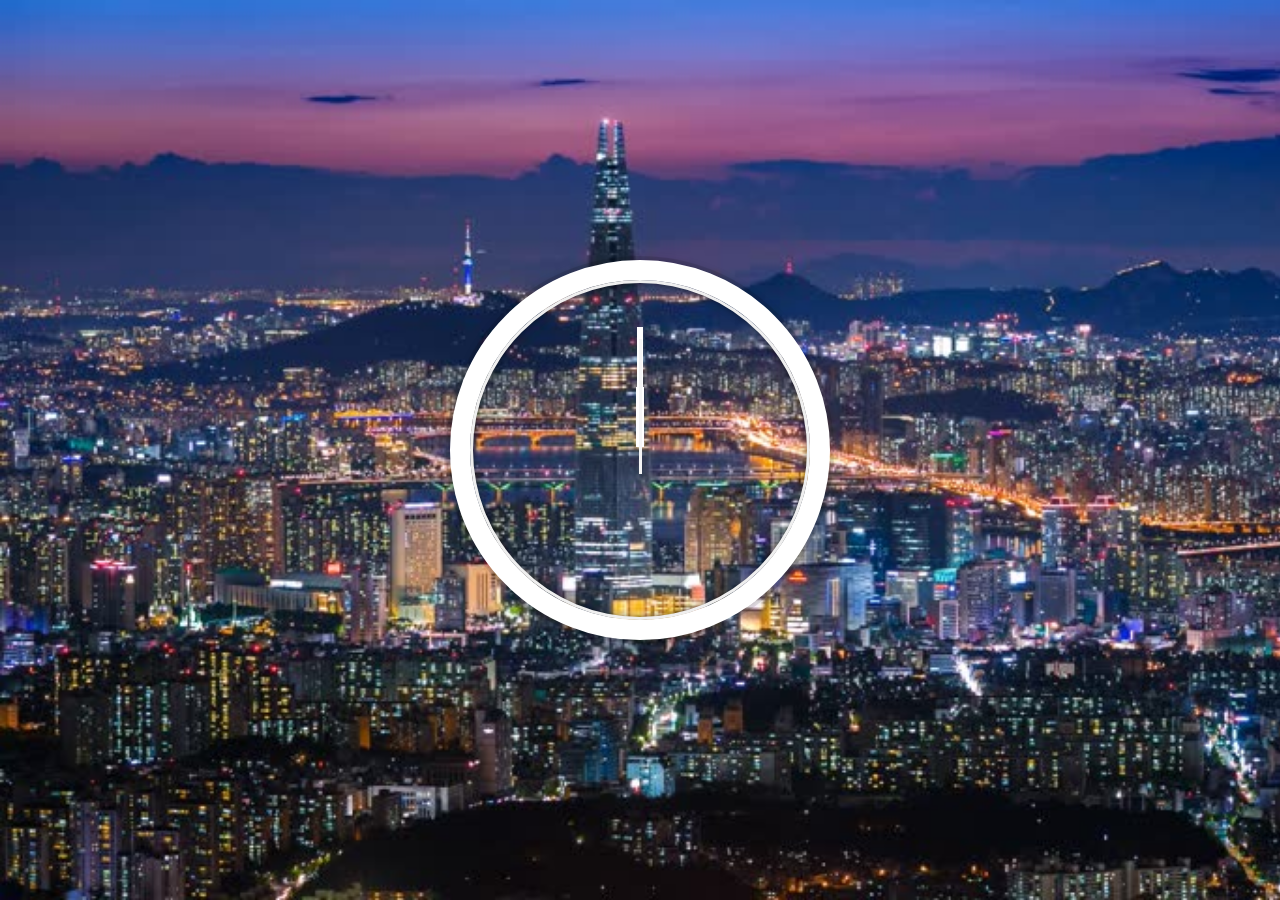
<file: clock/index.html>
<!DOCTYPE html>
<html lang="en">

<head>
  <meta charset="UTF-8">
  <title>JS + CSS Clock</title>
</head>

<body>


  <div class="clock">
    <div class="clock-face">
      <div class="hand hour-hand"></div>
      <div class="hand min-hand"></div>
      <div class="hand second-hand"></div>
    </div>
  </div>


  <style>
    html {
      background: #018DED;
      background-image: url("image1.jpg");
      background-size: cover;
      font-family: 'helvetica neue';
      text-align: center;
      font-size: 10px;
    }

    body {
      margin: 0;
      font-size: 2rem;
      display: flex;
      flex: 1;
      min-height: 100vh;
      align-items: center;
    }

    .clock {
      width: 30rem;
      height: 30rem;
      border: 20px solid white;
      border-radius: 50%;
      margin: 50px auto;
      position: relative;
      padding: 2rem;
      box-shadow:
        0 0 0 4px rgba(0, 0, 0, 0.1),
        inset 0 0 0 3px #EFEFEF,
        inset 0 0 10px black,
        0 0 10px rgba(0, 0, 0, 0.2);
    }


    .clock-face {
      position: relative;
      width: 100%;
      height: 100%;
      transform: translateY(-3px);
      /* account for the height of the clock hands */
    }

    /* .hand {
      width: 50%;
      height: 6px;
      background: white;
      position: absolute;
      top: 50%;
      transform-origin: 100%;
      transform: rotate(90deg);
      transition: all 0.05s;
      transition-timing-function: cubic-bezier(0.65, 0.05, 0.36, 1);
    } */

    .hour-hand {
      background: white;
      height: 20%;
      left: 48.75%;
      position: absolute;
      top: 30%;
      transform-origin: 50% 100%;
      width: 2.5%;

    }

    .min-hand {
      background: white;
      height: 40%;
      left: 49%;
      position: absolute;
      top: 10%;
      transform-origin: 50% 100%;
      width: 2%;
    }

    .second-hand {
      background: whitesmoke;
      height: 45%;
      left: 49.5%;
      position: absolute;
      top: 14%;
      transform-origin: 50% 80%;
      width: 1%;
      z-index: 8;
    }
  </style>

  <script>

    const secondHand = document.querySelector('.second-hand');
    const minsHand = document.querySelector('.min-hand');
    const hourHand = document.querySelector('.hour-hand')

    function setDate() {
      const now = new Date();

      const seconds = now.getSeconds();
      const secondsDegrees = ((seconds / 60) * 360) + 90;
      secondHand.style.transform = `rotate(${secondsDegrees}deg)`;

      const mins = now.getMinutes();
      const minsDegrees = ((mins / 60) * 360) + 90;
      minsHand.style.transform = `rotate(${minsDegrees}deg)`;

      const hour = now.getHours();
      const hoursDegrees = ((mins / 12) * 360) + 90;
      hourHand.style.transform = `rotate(${hoursDegrees}deg)`;

    }

    setInterval(setDate, 1000);

  </script>
</body>

</html>
</file>
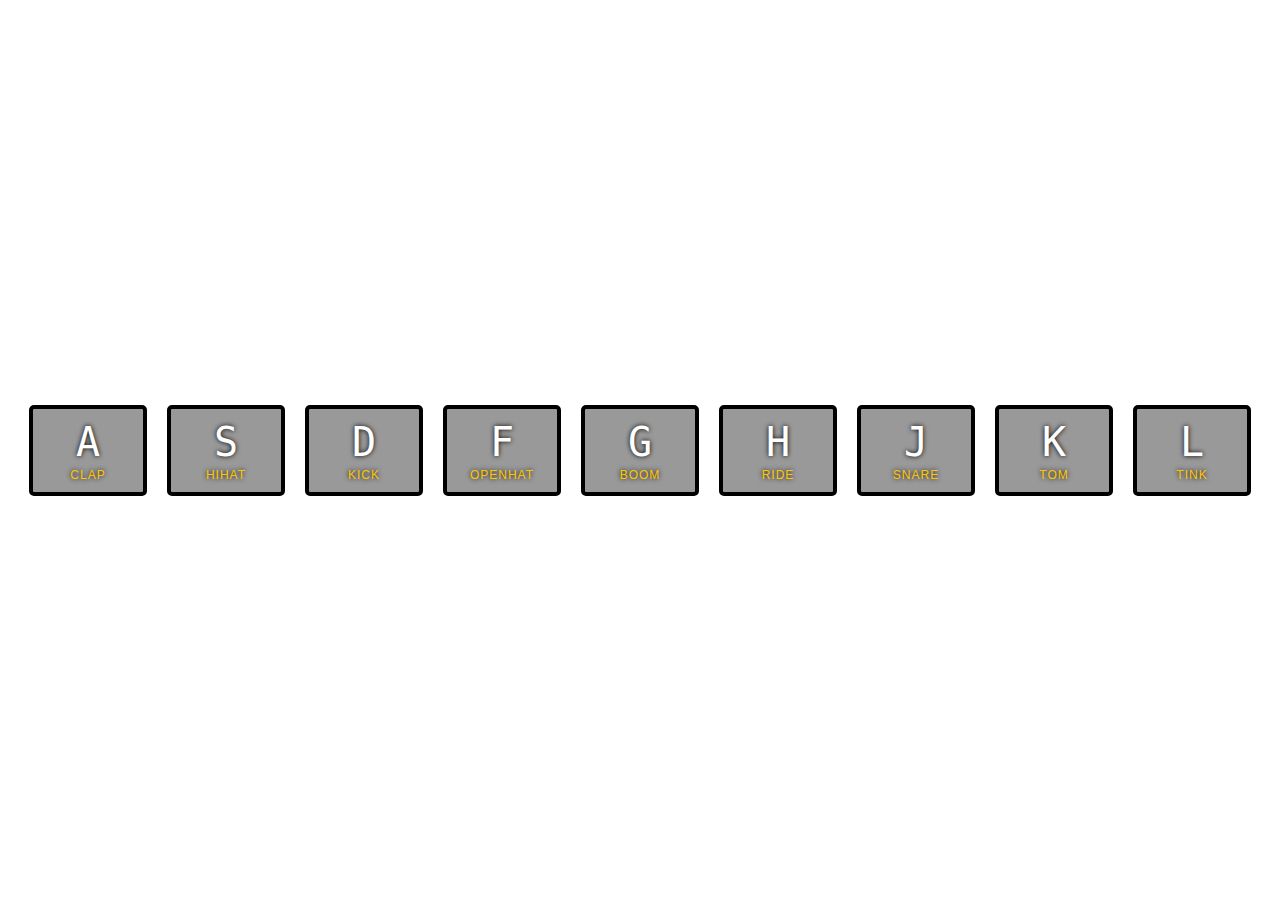
<file: drumkit/index.html>
<!DOCTYPE html>
<html lang="en">

<head>
  <meta charset="UTF-8">
  <title>JS Drum Kit</title>
  <link rel="stylesheet" href="style.css">
</head>

<body>


  <div class="keys">
    <div data-key="65" class="key">
      <kbd>A</kbd>
      <span class="sound">clap</span>
    </div>
    <div data-key="83" class="key">
      <kbd>S</kbd>
      <span class="sound">hihat</span>
    </div>
    <div data-key="68" class="key">
      <kbd>D</kbd>
      <span class="sound">kick</span>
    </div>
    <div data-key="70" class="key">
      <kbd>F</kbd>
      <span class="sound">openhat</span>
    </div>
    <div data-key="71" class="key">
      <kbd>G</kbd>
      <span class="sound">boom</span>
    </div>
    <div data-key="72" class="key">
      <kbd>H</kbd>
      <span class="sound">ride</span>
    </div>
    <div data-key="74" class="key">
      <kbd>J</kbd>
      <span class="sound">snare</span>
    </div>
    <div data-key="75" class="key">
      <kbd>K</kbd>
      <span class="sound">tom</span>
    </div>
    <div data-key="76" class="key">
      <kbd>L</kbd>
      <span class="sound">tink</span>
    </div>
  </div>

  <audio data-key="65" src="sounds/clap.wav"></audio>
  <audio data-key="83" src="sounds/hihat.wav"></audio>
  <audio data-key="68" src="sounds/kick.wav"></audio>
  <audio data-key="70" src="sounds/openhat.wav"></audio>
  <audio data-key="71" src="sounds/boom.wav"></audio>
  <audio data-key="72" src="sounds/ride.wav"></audio>
  <audio data-key="74" src="sounds/snare.wav"></audio>
  <audio data-key="75" src="sounds/tom.wav"></audio>
  <audio data-key="76" src="sounds/tink.wav"></audio>

  <script>
    
    function playSound(e) {
      const audio = document.querySelector(`audio[data-key="${e.keyCode}"]`)
      const key = document.querySelector(`.key[data-key="${e.keyCode}"]`)
      if (!audio) return;
      audio.currentTime = 0;
      audio.play();
      key.classList.add('playing');
    }

    function removeTransition(e) {
      if (e.propertyName !== 'transform') return;
      // console.log(e.propertyName);
      this.classList.remove('playing');

    }

    const keys = document.querySelectorAll('.key');
    keys.forEach(key => key.addEventListener('transitionend', removeTransition));
    window.addEventListener('keydown', playSound);

  </script>
</body>

</html>
</file>
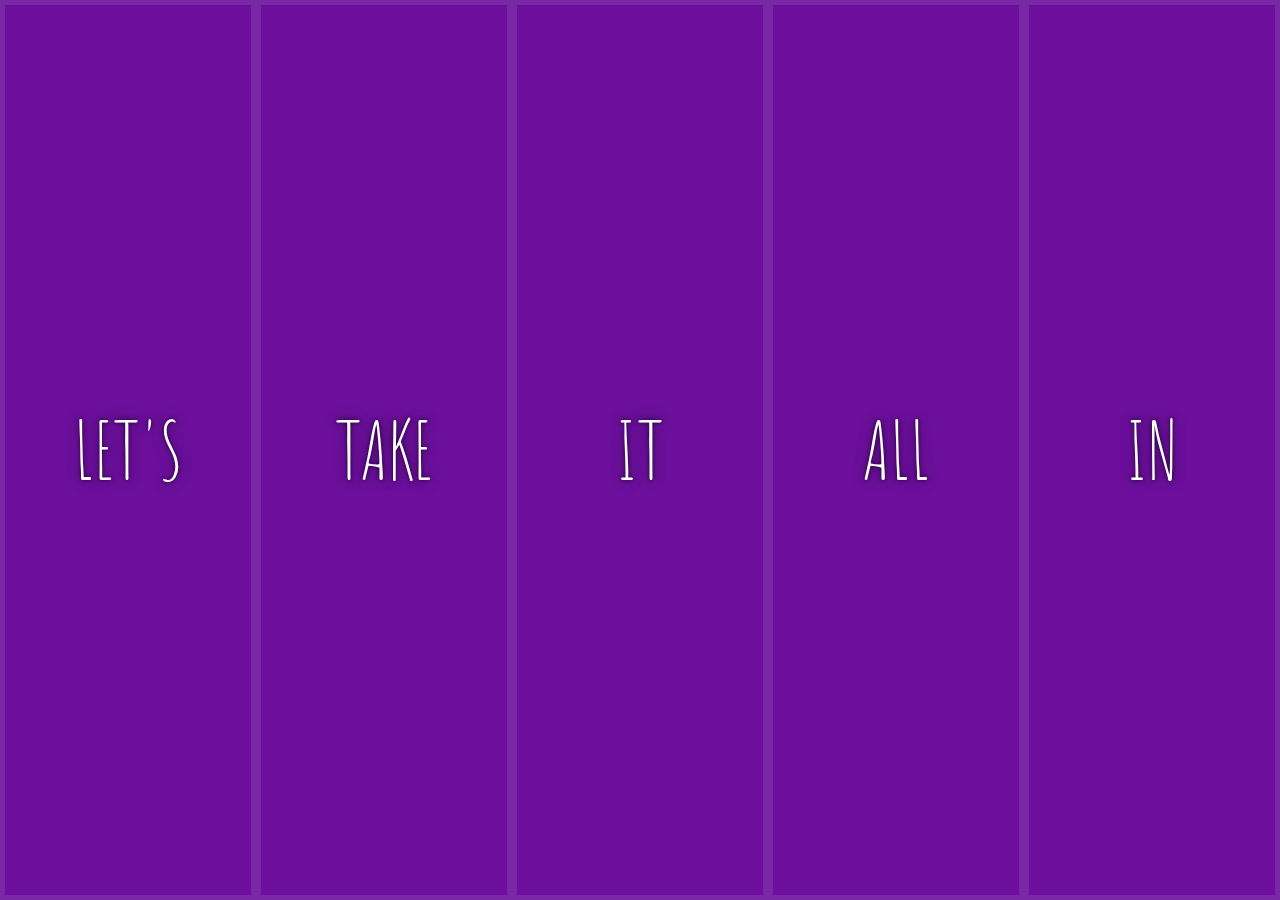
<file: image-gallery/index.html>
<!DOCTYPE html>
<html lang="en">

<head>
  <meta charset="UTF-8">
  <title>Flex Panels 💪</title>
  <link href='https://fonts.googleapis.com/css?family=Amatic+SC' rel='stylesheet' type='text/css'>
</head>

<body>
  <style>
    html {
      box-sizing: border-box;
      background: #ffc600;
      font-family: 'helvetica neue';
      font-size: 20px;
      font-weight: 200;
    }

    body {
      margin: 0;
    }

    *,
    *:before,
    *:after {
      box-sizing: inherit;
    }

    .panels {
      min-height: 100vh;
      overflow: hidden;
      display: flex;
    }

    .panel {
      background: #6B0F9C;
      box-shadow: inset 0 0 0 5px rgba(255, 255, 255, 0.1);
      color: white;
      text-align: center;
      align-items: center;
      /* Safari transitionend event.propertyName === flex */
      /* Chrome + FF transitionend event.propertyName === flex-grow */
      transition:
        font-size 0.7s cubic-bezier(0.61, -0.19, 0.7, -0.11),
        flex 0.7s cubic-bezier(0.61, -0.19, 0.7, -0.11),
        background 0.2s;
      font-size: 20px;
      background-size: cover;
      background-position: center;
      flex: 1;
      justify-content: center;
      align-items: center;
      display: flex;
      flex-direction: column;
    }

    .panel1 {
      background-image: url(https://source.unsplash.com/gYl-UtwNg_I/1500x1500);
    }

    .panel2 {
      background-image: url(https://source.unsplash.com/rFKUFzjPYiQ/1500x1500);
    }

    .panel3 {
      background-image: url(https://images.unsplash.com/photo-1465188162913-8fb5709d6d57?ixlib=rb-0.3.5&q=80&fm=jpg&crop=faces&cs=tinysrgb&w=1500&h=1500&fit=crop&s=967e8a713a4e395260793fc8c802901d);
    }

    .panel4 {
      background-image: url(https://source.unsplash.com/ITjiVXcwVng/1500x1500);
    }

    .panel5 {
      background-image: url(https://source.unsplash.com/3MNzGlQM7qs/1500x1500);
    }

    /* Flex Items */
    .panel>* {
      margin: 0;
      width: 100%;
      transition: transform 0.5s;
      flex: 1 0 auto;
      display: flex;
      justify-content: center;
      align-items: center;
    }

    .panel>*:first-child {
      transform: translateY(-100%);
    }

    .panel.open-active>*:first-child {
      transform: translateY(0);
    }

    .panel>*:last-child {
      transform: translateY(100%);
    }

    .panel.open-active>*:last-child {
      transform: translateY(0);
    }


    .panel p {
      text-transform: uppercase;
      font-family: 'Amatic SC', cursive;
      text-shadow: 0 0 4px rgba(0, 0, 0, 0.72), 0 0 14px rgba(0, 0, 0, 0.45);
      font-size: 2em;
    }

    .panel p:nth-child(2) {
      font-size: 4em;
    }

    .panel.open {
      flex: 5;
      font-size: 40px;
    }
  </style>


  <div class="panels">
    <div class="panel panel1">
      <p>Hey</p>
      <p>Let's</p>
      <p>Dance</p>
    </div>
    <div class="panel panel2">
      <p>Give</p>
      <p>Take</p>
      <p>Receive</p>
    </div>
    <div class="panel panel3">
      <p>Experience</p>
      <p>It</p>
      <p>Today</p>
    </div>
    <div class="panel panel4">
      <p>Give</p>
      <p>All</p>
      <p>You can</p>
    </div>
    <div class="panel panel5">
      <p>Life</p>
      <p>In</p>
      <p>Motion</p>
    </div>
  </div>

  <script>
    const panels = document.querySelectorAll('.panel');

    function toggleOpen() {
      this.classList.toggle('open');
    }

    function toggleActive(e) {
      console.log(e.propertyName);
      if (e.propertyName.includes('flex')) {
        this.classList.toggle('open-active');
      }
    }

    panels.forEach(panel => panel.addEventListener('click', toggleOpen));
    panels.forEach(panel => panel.addEventListener('transitionend', toggleActive));
  </script>



</body>

</html>
</file>
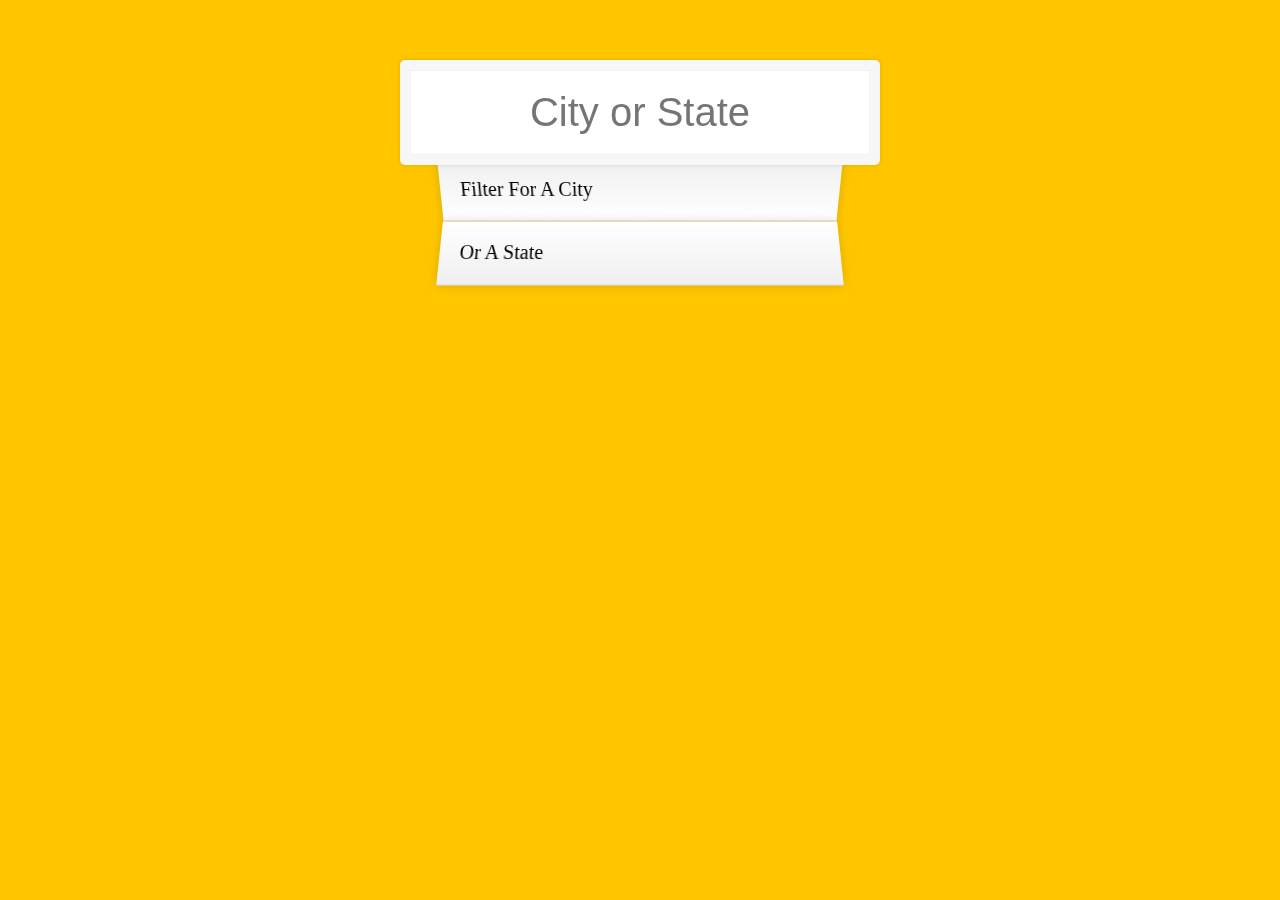
<file: type-ahead/index.html>
<!DOCTYPE html>
<html lang="en">

<head>
  <meta charset="UTF-8">
  <title>Type Ahead 👀</title>
  <link rel="stylesheet" href="style.css">
</head>

<body>

  <form class="search-form">
    <input type="text" class="search" placeholder="City or State">
    <ul class="suggestions">
      <li>Filter for a city</li>
      <li>or a state</li>
    </ul>
  </form>
  <script>
    const endpoint = 'https://gist.githubusercontent.com/Miserlou/c5cd8364bf9b2420bb29/raw/2bf258763cdddd704f8ffd3ea9a3e81d25e2c6f6/cities.json';

    const cities = [];

    fetch(endpoint)
      .then(blob => blob.json())
      .then(data => cities.push(...data))

    function findMatches(wordToMatch, cities) {
      return cities.filter(place => {
        //here we need to figure out if the city or state matches what was searched
        const regex = new RegExp(wordToMatch, 'gi');
        return place.city.match(regex) || place.state.match(regex)
      });
    }

    function numberWithCommas(x) {
      return x.toString().replace(/\B(?=(\d{3})+(?!\d))/g, ',');
    }

    function displayMatches() {
      const matchArray = findMatches(this.value, cities);
      const html = matchArray.map(place => {
        const regex = new RegExp(this.value, 'gi');
        const cityName = place.city.replace(regex, `<span class="hl">${this.value}</span>`);
        const stateName = place.state.replace(regex, `<span class="hl">${this.value}</span>`);
        return `
          <li>
            <span class="name">${cityName}, ${stateName}</span>
            <span class="population">${numberWithCommas(place.population)}</span>
          </li>
        `;
      }).join('');
      suggestions.innerHTML = html;
    }

    const searchInput = document.querySelector('.search');
    const suggestions = document.querySelector('.suggestions');

    searchInput.addEventListener('change', displayMatches);
    searchInput.addEventListener('keyup', displayMatches);

  </script>
</body>

</html>
</file>
<file: drumkit/style.css>
html {
  font-size: 10px;
  background: url(http://i.imgur.com/b9r5sEL.jpg) bottom center;
  background-size: cover;
}

body,html {
  margin: 0;
  padding: 0;
  font-family: sans-serif;
}

.keys {
  display: flex;
  flex: 1;
  min-height: 100vh;
  align-items: center;
  justify-content: center;
}

.key {
  border: .4rem solid black;
  border-radius: .5rem;
  margin: 1rem;
  font-size: 1.5rem;
  padding: 1rem .5rem;
  transition: all .07s ease;
  width: 10rem;
  text-align: center;
  color: white;
  background: rgba(0,0,0,0.4);
  text-shadow: 0 0 .5rem black;
}

.playing {
  transform: scale(1.1);
  border-color: #ffc600;
  box-shadow: 0 0 1rem #ffc600;
}

kbd {
  display: block;
  font-size: 4rem;
}

.sound {
  font-size: 1.2rem;
  text-transform: uppercase;
  letter-spacing: .1rem;
  color: #ffc600;
}
</file>
<file: type-ahead/style.css>
html {
  box-sizing: border-box;
  background: #ffc600;
  font-family: 'helvetica neue';
  font-size: 20px;
  font-weight: 200;
}

*, *:before, *:after {
  box-sizing: inherit;
}

input {
  width: 100%;
  padding: 20px;
}

.search-form {
  max-width: 400px;
  margin: 50px auto;
}

input.search {
  margin: 0;
  text-align: center;
  outline: 0;
  border: 10px solid #F7F7F7;
  width: 120%;
  left: -10%;
  position: relative;
  top: 10px;
  z-index: 2;
  border-radius: 5px;
  font-size: 40px;
  box-shadow: 0 0 5px rgba(0, 0, 0, 0.12), inset 0 0 2px rgba(0, 0, 0, 0.19);
}

.suggestions {
  margin: 0;
  padding: 0;
  position: relative;
  /*perspective: 20px;*/
}

.suggestions li {
  background: white;
  list-style: none;
  border-bottom: 1px solid #D8D8D8;
  box-shadow: 0 0 10px rgba(0, 0, 0, 0.14);
  margin: 0;
  padding: 20px;
  transition: background 0.2s;
  display: flex;
  justify-content: space-between;
  text-transform: capitalize;
}

.suggestions li:nth-child(even) {
  transform: perspective(100px) rotateX(3deg) translateY(2px) scale(1.001);
  background: linear-gradient(to bottom,  #ffffff 0%,#EFEFEF 100%);
}

.suggestions li:nth-child(odd) {
  transform: perspective(100px) rotateX(-3deg) translateY(3px);
  background: linear-gradient(to top,  #ffffff 0%,#EFEFEF 100%);
}

span.population {
  font-size: 15px;
}

.hl {
  background: #ffc600;
}
</file>
